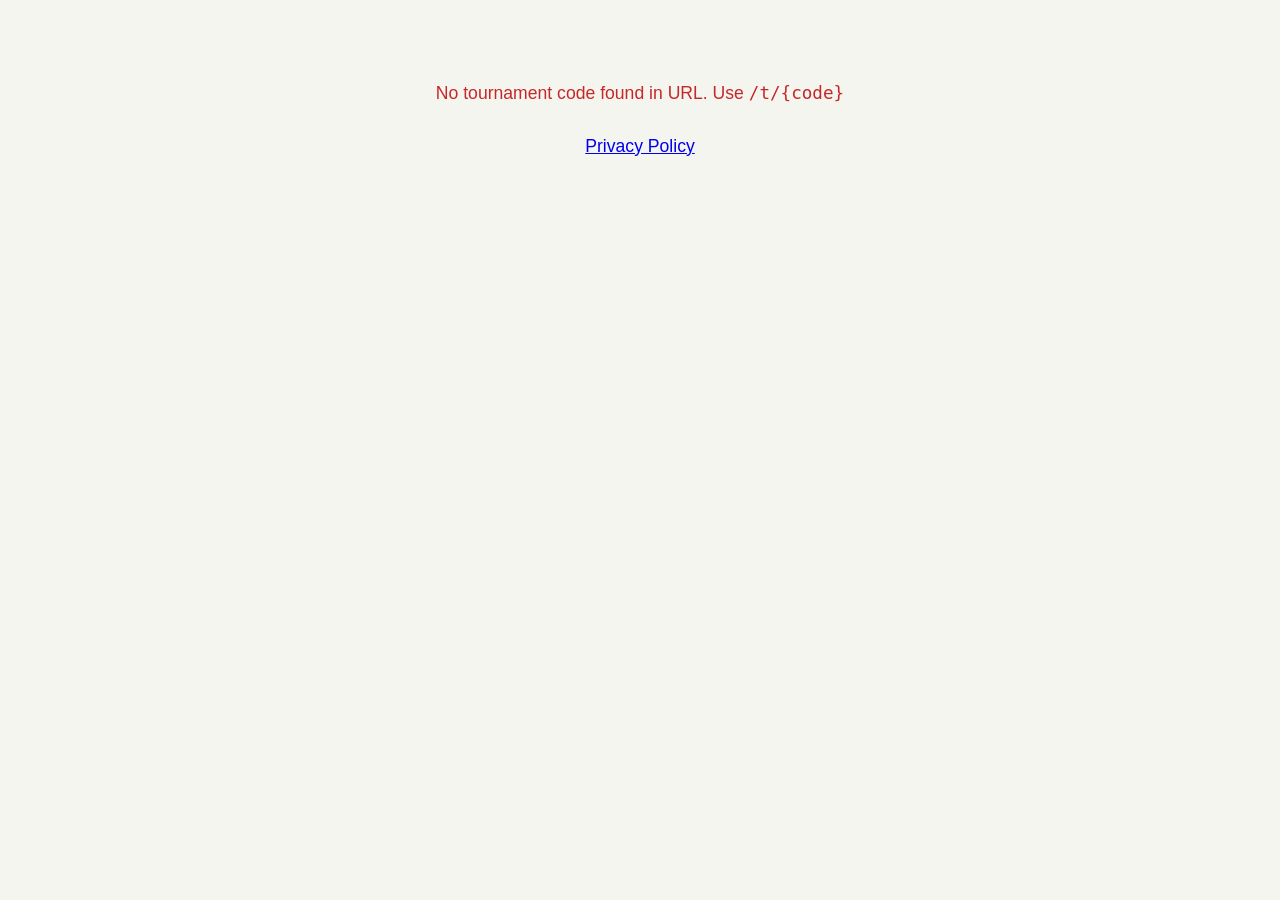
<file: web/public/index.html>
<!DOCTYPE html>
<html lang="en">
<head>
<meta charset="UTF-8">
<meta name="viewport" content="width=device-width, initial-scale=1.0">
<title>Chess Tournament</title>
<style>
*{box-sizing:border-box;margin:0;padding:0}
body{font-family:-apple-system,BlinkMacSystemFont,'Segoe UI',Roboto,sans-serif;background:#f5f5f0;color:#1a1a1a;line-height:1.5}
.container{max-width:960px;margin:0 auto;padding:16px}
header{background:#1b5e20;color:#fff;padding:24px 16px;text-align:center}
header h1{font-size:1.5rem;margin-bottom:4px}
header .meta{font-size:.85rem;opacity:.85}
header .meta span{margin:0 8px}
.tabs{display:flex;border-bottom:2px solid #ddd;margin:16px 0 0}
.tab{padding:10px 20px;cursor:pointer;font-weight:600;color:#666;border-bottom:3px solid transparent;transition:all .2s}
.tab:hover{color:#1b5e20}
.tab.active{color:#1b5e20;border-bottom-color:#1b5e20}
.panel{display:none;padding:16px 0}
.panel.active{display:block}
table{width:100%;border-collapse:collapse;font-size:.875rem}
th{background:#e8f5e9;color:#1b5e20;padding:10px 8px;text-align:left;font-weight:700;position:sticky;top:0}
td{padding:8px;border-bottom:1px solid #eee}
tr:nth-child(even){background:#fafaf5}
tr:hover{background:#e8f5e9}
.rank{text-align:center;width:36px;font-weight:700}
.rank-1{color:#c49b00}
.rank-2{color:#666}
.rank-3{color:#8b4513}
.score{font-weight:700;color:#1b5e20;text-align:center}
.tb{text-align:center;color:#666;font-size:.8rem}
.rtg{text-align:center;font-size:.8rem}
.withdrawn{opacity:.5;text-decoration:line-through}
.round-card{background:#fff;border-radius:8px;box-shadow:0 1px 3px rgba(0,0,0,.1);margin-bottom:12px;overflow:hidden}
.round-header{background:#e8f5e9;padding:12px 16px;font-weight:700;color:#1b5e20;cursor:pointer;display:flex;justify-content:space-between;align-items:center}
.round-header:hover{background:#c8e6c9}
.round-body{padding:0}
.pairing-row{display:flex;align-items:center;padding:10px 16px;border-bottom:1px solid #f0f0f0}
.pairing-row:last-child{border-bottom:none}
.board-num{width:32px;font-weight:700;color:#888;font-size:.8rem}
.player-white,.player-black{flex:1;display:flex;align-items:center;gap:6px}
.player-black{justify-content:flex-end;text-align:right}
.color-dot{width:16px;height:16px;border-radius:50%;flex-shrink:0}
.color-dot.white{background:#fff;border:2px solid #999}
.color-dot.black{background:#333}
.result-badge{padding:2px 10px;border-radius:4px;font-weight:700;font-size:.8rem;min-width:52px;text-align:center}
.result-badge.win{background:#e8f5e9;color:#1b5e20}
.result-badge.loss{background:#fce4ec;color:#c62828}
.result-badge.draw{background:#e3f2fd;color:#1565c0}
.result-badge.bye{background:#fff3e0;color:#e65100}
.result-badge.forfeit{background:#fce4ec;color:#c62828;font-style:italic}
.result-badge.pending{background:#f5f5f5;color:#999}
.vs{margin:0 8px;color:#aaa;font-size:.75rem}
.ct-wrap{overflow-x:auto}
.ct-wrap table{min-width:600px}
.ct-wrap th,.ct-wrap td{text-align:center;padding:6px 4px;font-size:.8rem;min-width:32px}
.ct-self{background:#e0e0e0;color:#888}
.ct-win{color:#1b5e20;font-weight:700}
.ct-loss{color:#c62828;font-weight:700}
.ct-draw{color:#1565c0;font-weight:700}
.ct-name{text-align:left!important;min-width:100px;white-space:nowrap;overflow:hidden;text-overflow:ellipsis;max-width:120px}
.loading{text-align:center;padding:80px 20px;color:#888;font-size:1.1rem}
.error{text-align:center;padding:80px 20px;color:#c62828;font-size:1.1rem}
@media(max-width:600px){.container{padding:8px}th,td{padding:6px 4px;font-size:.75rem}.pairing-row{padding:8px 12px;flex-wrap:wrap}.player-white,.player-black{font-size:.85rem}}
</style>
</head>
<body>

<div id="app">
  <div class="loading" id="loading">Loading tournament data...</div>
</div>

<script>
// Set these to your Firebase project (same project as android local.properties firebase.*).
const PROJECT_ID = "YOUR_FIREBASE_PROJECT_ID";
const API_KEY = "YOUR_FIREBASE_WEB_API_KEY";

const path = window.location.pathname;
const match = path.match(/\/t\/([A-Za-z0-9]+)/);
if (!match) {
  document.getElementById("loading").innerHTML = 'No tournament code found in URL. Use <code>/t/{code}</code><br><br><a href="/privacy.html">Privacy Policy</a>';
  document.getElementById("loading").className = "error";
} else {
  loadTournament(match[1]);
}

async function loadTournament(code) {
  try {
    const url = `https://firestore.googleapis.com/v1/projects/${PROJECT_ID}/databases/(default)/documents/tournaments/${code}?key=${API_KEY}`;
    const resp = await fetch(url);
    if (resp.status === 404) { showError("Tournament not found. Check the link and try again."); return; }
    if (!resp.ok) { showError("Failed to load (HTTP " + resp.status + ")"); return; }
    const doc = await resp.json();
    if (!doc.fields) { showError("Tournament not found."); return; }
    render(unwrap(doc.fields));
  } catch (e) {
    showError("Failed to load: " + e.message);
  }
}

function unwrap(val) {
  if (val === null || val === undefined) return null;
  if ("stringValue" in val) return val.stringValue;
  if ("integerValue" in val) return Number(val.integerValue);
  if ("doubleValue" in val) return val.doubleValue;
  if ("booleanValue" in val) return val.booleanValue;
  if ("nullValue" in val) return null;
  if ("mapValue" in val) return unwrap(val.mapValue.fields || {});
  if ("arrayValue" in val) return (val.arrayValue.values || []).map(unwrap);
  if (typeof val === "object") {
    const out = {};
    for (const k in val) out[k] = unwrap(val[k]);
    return out;
  }
  return val;
}

function showError(msg) {
  document.getElementById("loading").className = "error";
  document.getElementById("loading").textContent = msg;
}

function fmt(v) {
  const n = Number(v) || 0;
  return n === Math.floor(n) ? String(Math.floor(n)) : n.toFixed(1);
}

function resultSymbol(result) {
  const map = {
    WHITE_WINS: ["1-0", "win"],
    BLACK_WINS: ["0-1", "win"],
    DRAW: ["\u00BD-\u00BD", "draw"],
    BYE: ["BYE", "bye"],
    FORFEIT_WHITE: ["F 1-0", "forfeit"],
    FORFEIT_BLACK: ["F 0-1", "forfeit"],
    PENDING: ["*", "pending"],
  };
  return map[result] || ["?", "pending"];
}

function crossResult(whiteId, blackId, result) {
  const r = result;
  if (r === "WHITE_WINS" || r === "FORFEIT_WHITE") return { [whiteId]: "1", [blackId]: "0" };
  if (r === "BLACK_WINS" || r === "FORFEIT_BLACK") return { [whiteId]: "0", [blackId]: "1" };
  if (r === "DRAW") return { [whiteId]: "\u00BD", [blackId]: "\u00BD" };
  return {};
}

function parseTBConfig(cfg) {
  if (!cfg) return ["BH"];
  const nameMap = {
    BUCHHOLZ: "BH", BUCHHOLZ_CUT1: "BC1", MEDIAN_BUCHHOLZ: "MBH",
    SONNEBORN_BERGER: "SB", DIRECT_ENCOUNTER: "DE", WINS: "W",
    BLACK_WINS: "BW", KOYA: "KY"
  };
  return cfg.split(",").map(s => nameMap[s.trim()] || s.trim()).slice(0, 4);
}

function render(data) {
  const players = (data.players || []).sort((a, b) => {
    if (b.score !== a.score) return b.score - a.score;
    if (b.tiebreak !== a.tiebreak) return b.tiebreak - a.tiebreak;
    return (b.rating || 0) - (a.rating || 0);
  });
  const pairings = data.pairings || [];
  const nameMap = {};
  players.forEach(p => { nameMap[p.id] = p.name; });
  const tbHeaders = parseTBConfig(data.tiebreakConfig);
  const typeName = data.type === "ROUND_ROBIN" ? "Round Robin" : "Swiss";
  const tc = data.timeControl || "";

  let html = `<header>
    <h1>${esc(data.name || "Tournament")}</h1>
    <div class="meta">
      <span>${typeName}</span>
      <span>Round ${data.currentRound || 0} / ${data.totalRounds || "?"}</span>
      ${tc ? `<span>${esc(tc)}</span>` : ""}
      <span>${data.status || ""}</span>
      <span><a href="/privacy.html" style="color:inherit;opacity:.9">Privacy</a></span>
    </div>
  </header>
  <div class="container">
    <div class="tabs">
      <div class="tab active" data-tab="standings">Standings</div>
      <div class="tab" data-tab="rounds">Rounds</div>
      <div class="tab" data-tab="crosstable">Cross-Table</div>
    </div>
    <div class="panel active" id="standings">${renderStandings(players, tbHeaders)}</div>
    <div class="panel" id="rounds">${renderRounds(pairings, nameMap)}</div>
    <div class="panel" id="crosstable">${renderCrossTable(players, pairings)}</div>
  </div>`;

  document.getElementById("app").innerHTML = html;

  document.querySelectorAll(".tab").forEach(tab => {
    tab.addEventListener("click", () => {
      document.querySelectorAll(".tab").forEach(t => t.classList.remove("active"));
      document.querySelectorAll(".panel").forEach(p => p.classList.remove("active"));
      tab.classList.add("active");
      document.getElementById(tab.dataset.tab).classList.add("active");
    });
  });

  document.querySelectorAll(".round-header").forEach(h => {
    h.addEventListener("click", () => {
      const body = h.nextElementSibling;
      body.style.display = body.style.display === "none" ? "block" : "none";
      h.querySelector(".arrow").textContent = body.style.display === "none" ? "\u25B6" : "\u25BC";
    });
  });
}

function renderStandings(players, tbHeaders) {
  let h = `<table><thead><tr>
    <th class="rank">#</th><th>Player</th><th class="rtg">Rtg</th><th class="score">Pts</th>`;
  tbHeaders.forEach(t => { h += `<th class="tb">${t}</th>`; });
  h += `</tr></thead><tbody>`;

  players.forEach((p, i) => {
    const wd = p.status === "WITHDRAWN";
    const cls = wd ? "withdrawn" : "";
    const rankCls = i === 0 ? "rank-1" : i === 1 ? "rank-2" : i === 2 ? "rank-3" : "";
    const tbVals = [p.tiebreak, p.tiebreak2, p.tiebreak3, p.tiebreak4];
    h += `<tr class="${cls}">
      <td class="rank ${rankCls}">${i + 1}</td>
      <td>${esc(p.name)}${wd ? " (W)" : ""}${p.fideId ? `<br><small style="color:#888">${esc(p.fideId)}</small>` : ""}</td>
      <td class="rtg">${p.rating || ""}</td>
      <td class="score">${fmt(p.score)}</td>`;
    tbHeaders.forEach((_, ti) => {
      h += `<td class="tb">${fmt(tbVals[ti] || 0)}</td>`;
    });
    h += `</tr>`;
  });
  return h + `</tbody></table>`;
}

function renderRounds(pairings, nameMap) {
  const rounds = {};
  pairings.forEach(p => {
    const r = p.roundNumber;
    if (!rounds[r]) rounds[r] = [];
    rounds[r].push(p);
  });
  const sortedRounds = Object.keys(rounds).map(Number).sort((a, b) => a - b);
  if (sortedRounds.length === 0) return `<p style="text-align:center;padding:40px;color:#888">No rounds yet</p>`;

  let h = "";
  sortedRounds.forEach(r => {
    const ps = rounds[r].sort((a, b) => a.board - b.board);
    h += `<div class="round-card">
      <div class="round-header">Round ${r} <span class="arrow">\u25BC</span></div>
      <div class="round-body">`;
    ps.forEach(p => {
      const wName = nameMap[p.whitePlayerId] || "?";
      const bName = p.blackPlayerId ? (nameMap[p.blackPlayerId] || "?") : "BYE";
      const [rText, rClass] = resultSymbol(p.result);
      h += `<div class="pairing-row">
        <div class="board-num">${p.board}</div>
        <div class="player-white"><span class="color-dot white"></span>${esc(wName)}</div>
        <div class="result-badge ${rClass}">${rText}</div>
        <div class="player-black">${esc(bName)}<span class="color-dot black"></span></div>
      </div>`;
    });
    h += `</div></div>`;
  });
  return h;
}

function renderCrossTable(players, pairings) {
  if (players.length === 0) return `<p style="text-align:center;padding:40px;color:#888">No data</p>`;
  const n = players.length;
  const idxMap = {};
  players.forEach((p, i) => { idxMap[p.id] = i; });
  const matrix = Array.from({ length: n }, () => Array(n).fill(""));

  pairings.forEach(p => {
    if (!p.blackPlayerId) return;
    const wi = idxMap[p.whitePlayerId];
    const bi = idxMap[p.blackPlayerId];
    if (wi === undefined || bi === undefined) return;
    const res = crossResult(p.whitePlayerId, p.blackPlayerId, p.result);
    if (res[p.whitePlayerId]) {
      matrix[wi][bi] = matrix[wi][bi] ? matrix[wi][bi] + " " + res[p.whitePlayerId] : res[p.whitePlayerId];
      matrix[bi][wi] = matrix[bi][wi] ? matrix[bi][wi] + " " + res[p.blackPlayerId] : res[p.blackPlayerId];
    }
  });

  let h = `<div class="ct-wrap"><table><thead><tr><th>#</th><th class="ct-name">Player</th>`;
  for (let i = 0; i < n; i++) h += `<th>${i + 1}</th>`;
  h += `<th>Pts</th></tr></thead><tbody>`;

  players.forEach((p, i) => {
    h += `<tr><td>${i + 1}</td><td class="ct-name">${esc(p.name)}</td>`;
    for (let j = 0; j < n; j++) {
      if (i === j) {
        h += `<td class="ct-self">X</td>`;
      } else {
        const v = matrix[i][j] || "";
        let cls = "";
        if (v.includes("1")) cls = "ct-win";
        else if (v.includes("0")) cls = "ct-loss";
        else if (v.includes("\u00BD")) cls = "ct-draw";
        h += `<td class="${cls}">${v}</td>`;
      }
    }
    h += `<td class="score">${fmt(p.score)}</td></tr>`;
  });
  return h + `</tbody></table></div>`;
}

function esc(s) {
  if (!s) return "";
  return s.replace(/&/g, "&amp;").replace(/</g, "&lt;").replace(/>/g, "&gt;").replace(/"/g, "&quot;");
}
</script>
</body>
</html>
</file>
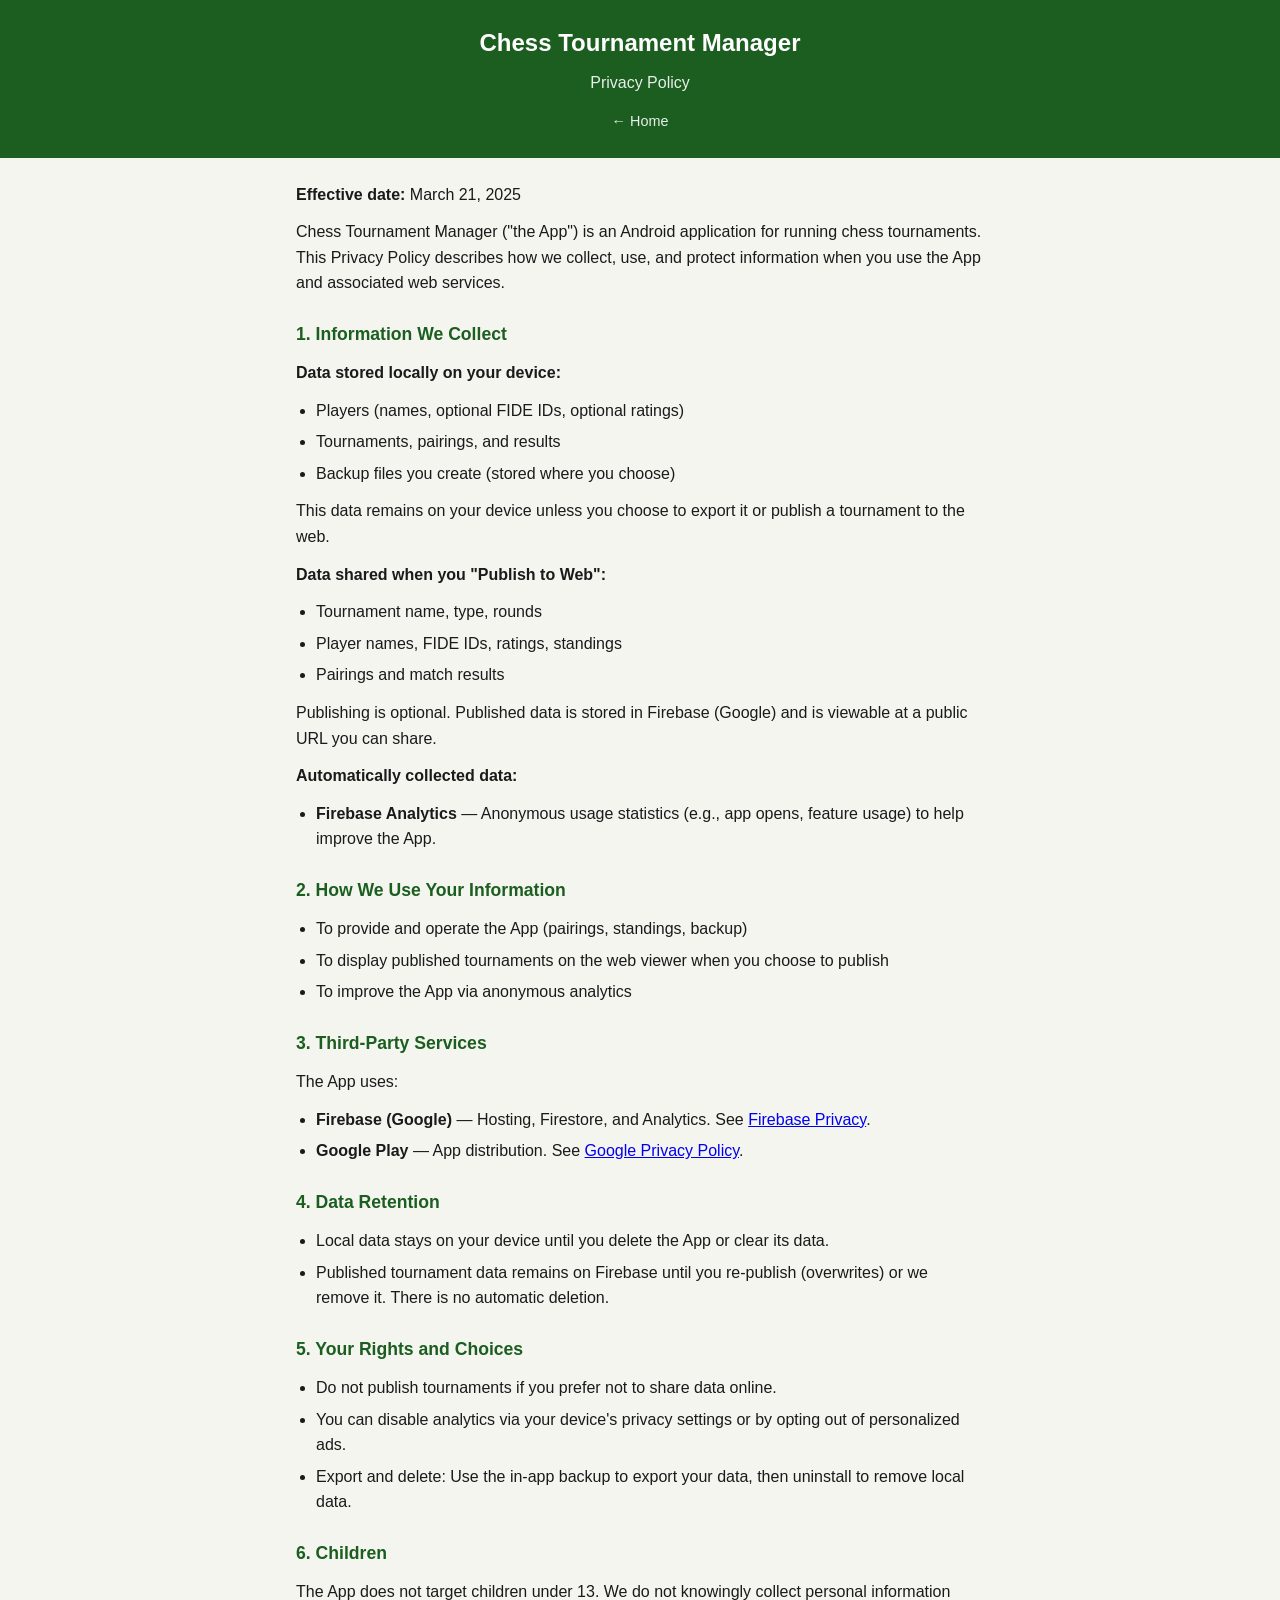
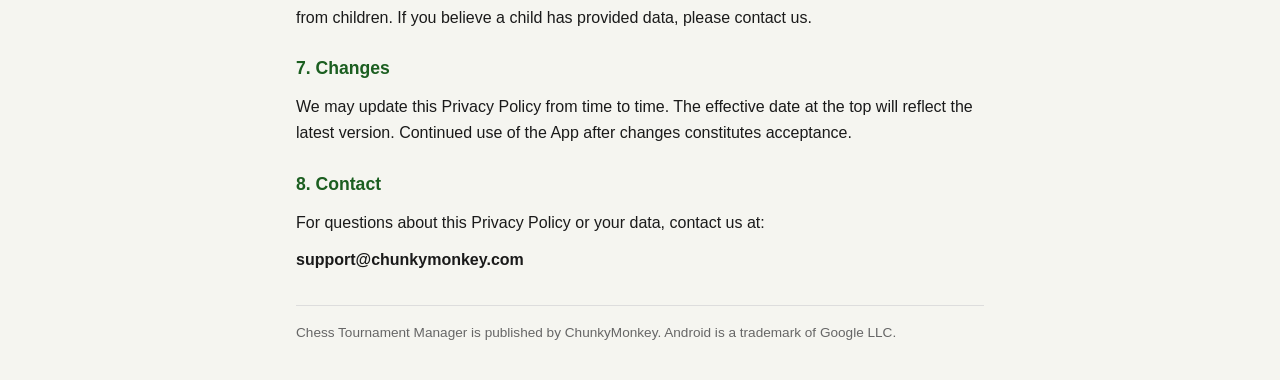
<file: web/public/privacy.html>
<!DOCTYPE html>
<html lang="en">
<head>
  <meta charset="UTF-8">
  <meta name="viewport" content="width=device-width, initial-scale=1.0">
  <title>Privacy Policy — Chess Tournament Manager</title>
  <style>
    * { box-sizing: border-box; margin: 0; padding: 0; }
    body { font-family: -apple-system, BlinkMacSystemFont, 'Segoe UI', Roboto, sans-serif; background: #f5f5f0; color: #1a1a1a; line-height: 1.6; }
    .container { max-width: 720px; margin: 0 auto; padding: 24px 16px; }
    header { background: #1b5e20; color: #fff; padding: 24px 16px; text-align: center; }
    header h1 { font-size: 1.5rem; margin-bottom: 4px; }
    header a { color: rgba(255,255,255,0.9); text-decoration: none; font-size: 0.9rem; }
    header a:hover { text-decoration: underline; }
    h2 { font-size: 1.1rem; margin: 24px 0 12px; color: #1b5e20; }
    p { margin-bottom: 12px; }
    ul { margin: 8px 0 12px 20px; }
    li { margin-bottom: 6px; }
    .meta { font-size: 0.85rem; color: #666; margin-top: 32px; padding-top: 16px; border-top: 1px solid #ddd; }
  </style>
</head>
<body>
  <header>
    <h1>Chess Tournament Manager</h1>
    <p style="margin-top:8px;opacity:.9">Privacy Policy</p>
    <a href="/">← Home</a>
  </header>
  <div class="container">
    <p><strong>Effective date:</strong> March 21, 2025</p>
    <p>Chess Tournament Manager (&quot;the App&quot;) is an Android application for running chess tournaments. This Privacy Policy describes how we collect, use, and protect information when you use the App and associated web services.</p>

    <h2>1. Information We Collect</h2>
    <p><strong>Data stored locally on your device:</strong></p>
    <ul>
      <li>Players (names, optional FIDE IDs, optional ratings)</li>
      <li>Tournaments, pairings, and results</li>
      <li>Backup files you create (stored where you choose)</li>
    </ul>
    <p>This data remains on your device unless you choose to export it or publish a tournament to the web.</p>

    <p><strong>Data shared when you &quot;Publish to Web&quot;:</strong></p>
    <ul>
      <li>Tournament name, type, rounds</li>
      <li>Player names, FIDE IDs, ratings, standings</li>
      <li>Pairings and match results</li>
    </ul>
    <p>Publishing is optional. Published data is stored in Firebase (Google) and is viewable at a public URL you can share.</p>

    <p><strong>Automatically collected data:</strong></p>
    <ul>
      <li><strong>Firebase Analytics</strong> — Anonymous usage statistics (e.g., app opens, feature usage) to help improve the App.</li>
    </ul>

    <h2>2. How We Use Your Information</h2>
    <ul>
      <li>To provide and operate the App (pairings, standings, backup)</li>
      <li>To display published tournaments on the web viewer when you choose to publish</li>
      <li>To improve the App via anonymous analytics</li>
    </ul>

    <h2>3. Third-Party Services</h2>
    <p>The App uses:</p>
    <ul>
      <li><strong>Firebase (Google)</strong> — Hosting, Firestore, and Analytics. See <a href="https://firebase.google.com/support/privacy" target="_blank" rel="noopener">Firebase Privacy</a>.</li>
      <li><strong>Google Play</strong> — App distribution. See <a href="https://policies.google.com/privacy" target="_blank" rel="noopener">Google Privacy Policy</a>.</li>
    </ul>

    <h2>4. Data Retention</h2>
    <ul>
      <li>Local data stays on your device until you delete the App or clear its data.</li>
      <li>Published tournament data remains on Firebase until you re-publish (overwrites) or we remove it. There is no automatic deletion.</li>
    </ul>

    <h2>5. Your Rights and Choices</h2>
    <ul>
      <li>Do not publish tournaments if you prefer not to share data online.</li>
      <li>You can disable analytics via your device&apos;s privacy settings or by opting out of personalized ads.</li>
      <li>Export and delete: Use the in-app backup to export your data, then uninstall to remove local data.</li>
    </ul>

    <h2>6. Children</h2>
    <p>The App does not target children under 13. We do not knowingly collect personal information from children. If you believe a child has provided data, please contact us.</p>

    <h2>7. Changes</h2>
    <p>We may update this Privacy Policy from time to time. The effective date at the top will reflect the latest version. Continued use of the App after changes constitutes acceptance.</p>

    <h2>8. Contact</h2>
    <p>For questions about this Privacy Policy or your data, contact us at:</p>
    <p><strong>support@chunkymonkey.com</strong></p>

    <div class="meta">
      <p>Chess Tournament Manager is published by ChunkyMonkey. Android is a trademark of Google LLC.</p>
    </div>
  </div>
</body>
</html>
</file>
